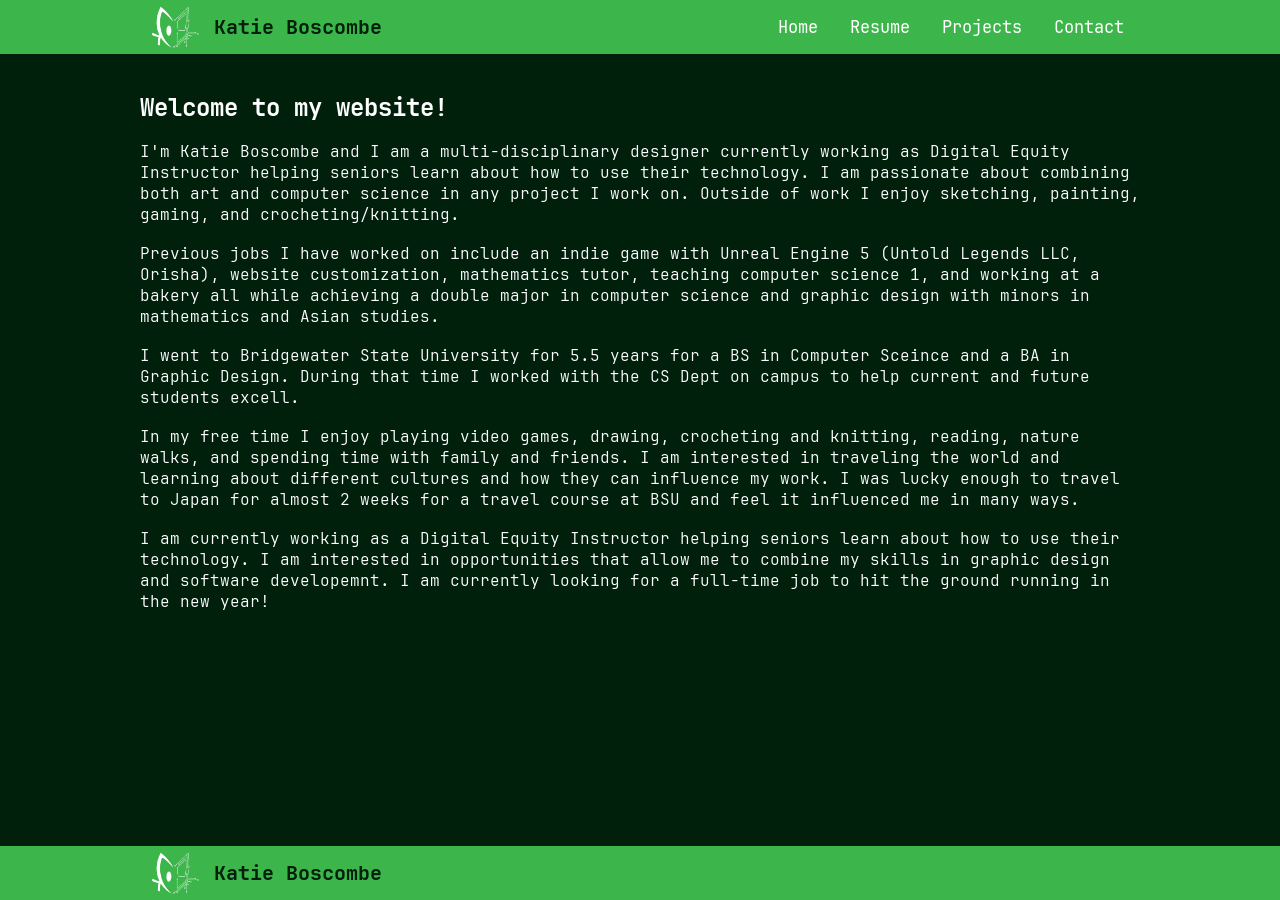
<file: index.html>
<!doctype html>
<html>
  <head>
    <link rel="stylesheet" href="css/style.css">
    <meta name="viewport" content="width=device-width, initial-scale=1">
    <link rel="icon" type="image/png" href="images/logos/LogosKatie_top_box-06.png">
    <style>
      
    </style>
  </head>
  <script src="js/navbar.js" defer></script>
  <script src="js/footer.js" defer></script>

  <body>

    <div id="site-navbar" data-site-root="./"></div>

  <main class= "content">
    <h1 class="header">Welcome to my website!</h1>
    <p >
      I'm Katie Boscombe and I am a multi-disciplinary designer currently working as Digital Equity Instructor helping seniors learn about how to use their technology. 
      I am passionate about combining both art and computer science in any project I work on. Outside of work I enjoy sketching, painting, gaming, and crocheting/knitting.
    </p>
    
    <p>
      Previous jobs I have worked on include an indie game with Unreal Engine 5 (Untold Legends LLC, Orisha), website customization, mathematics tutor, teaching computer science 1, 
      and working at a bakery all while achieving a double major in computer science and graphic design with minors in mathematics and Asian studies.
    </p>
    <p>
      I went to Bridgewater State University for 5.5 years for a BS in Computer Sceince and a BA in Graphic Design.
      During that time I worked with the CS Dept on campus to help current and future students excell.
      
    </p>
    <p>
      In my free time I enjoy playing video games, drawing, crocheting and knitting, reading, nature walks, and spending time with family and friends.
      I am interested in traveling the world and learning about different cultures and how they can influence my work.
      I was lucky enough to travel to Japan for almost 2 weeks for a travel course at BSU and feel it influenced me in many ways.
      
    </p>
    <p>
      I am currently working as a Digital Equity Instructor helping seniors learn about how to use their technology.
      I am interested in opportunities that allow me to combine my skills in graphic design and software developemnt.
      I am currently looking for a full-time job to hit the ground running in the new year!
    </p>
  </main>
  <div id="site-footer" data-footer-root="./"></div>
  </body>
    
</html>
</file>
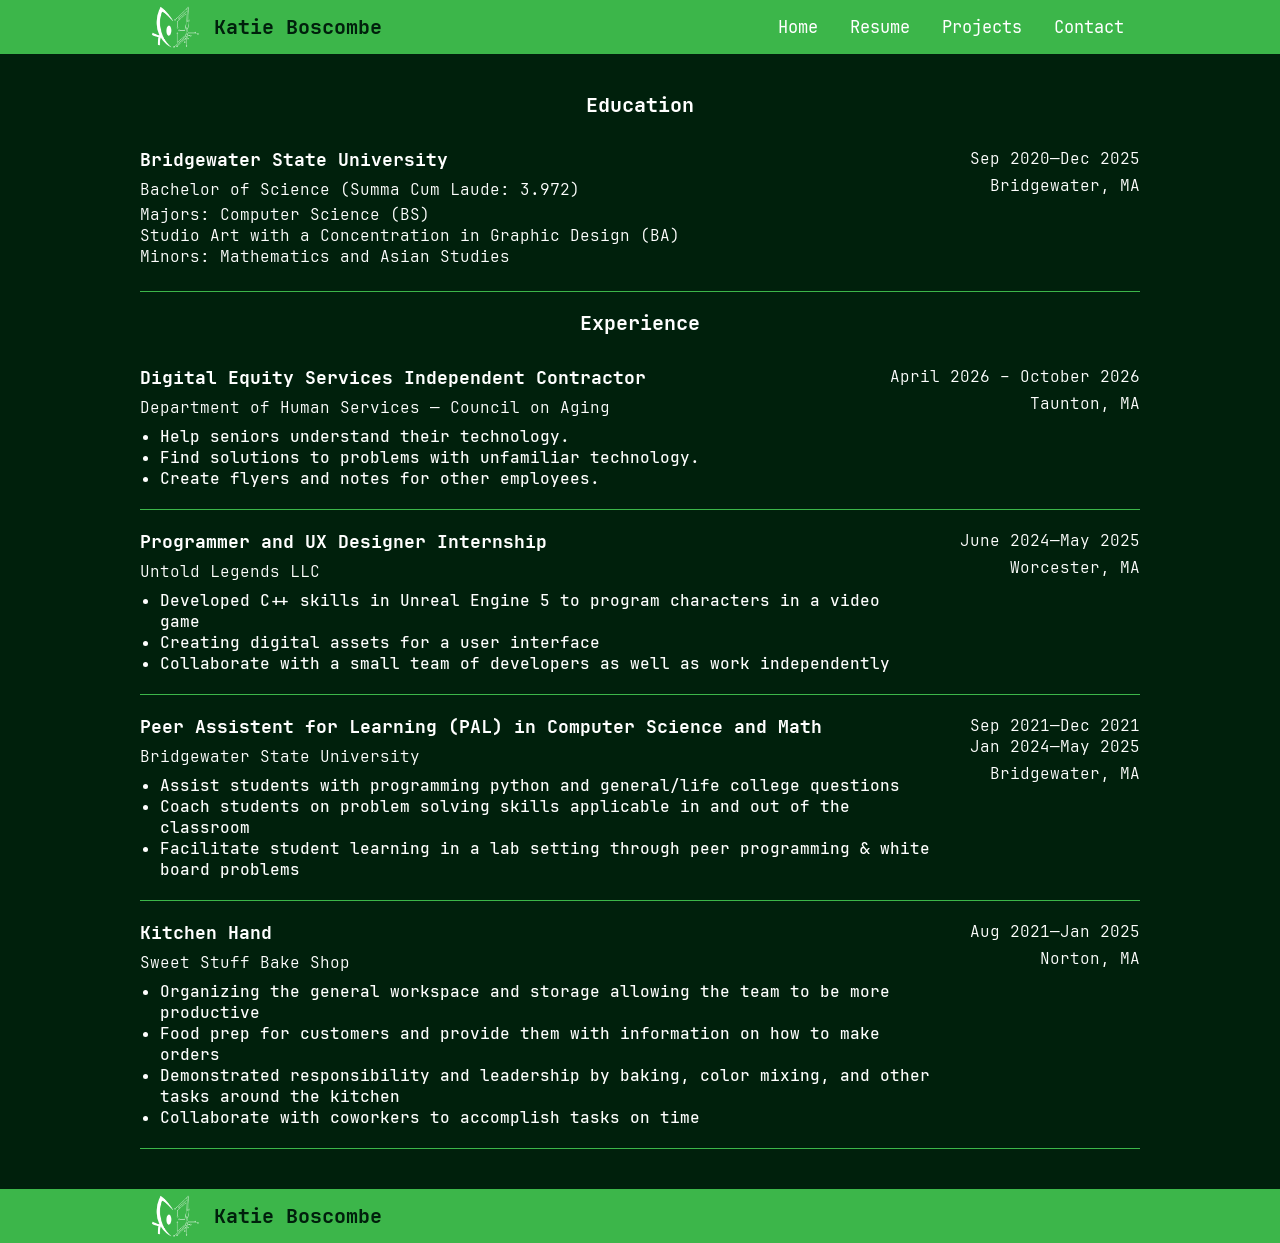
<file: pages/about.html>
<!doctype html>
<html>
  <head>
    <link rel="stylesheet" href="../css/style.css">
    <style>
      
    </style>
  </head>
   <script src="../js/navbar.js" defer></script>
   <script src="../js/footer.js" defer></script>

  <body>
    
    <div id="site-navbar" data-site-root="../"></div>
    

    <main class="content">
      <h2>Education</h2>

      <article class="resume-entry">
        <div class="resume-main">
          <h3>Bridgewater State University</h3>
          <p>Bachelor of Science (Summa Cum Laude: 3.972)</p>
          <p>
            Majors: Computer Science (BS)<br>
            Studio Art with a Concentration in Graphic Design (BA)<br>
            Minors: Mathematics and Asian Studies
          </p>
        </div>
        <div class="resume-meta">
          <p><time datetime="2020-09">Sep 2020</time>&mdash;<time datetime="2025-12">Dec 2025</time></p>
          <p>Bridgewater, MA</p>
        </div>
      </article>

    <h2>Experience</h2>

    <article class="experience-entry">
      <div class="experience-main">
        <h3>Digital Equity Services Independent Contractor</h3>
        <p>Department of Human Services — Council on Aging</p>

        <ul>
          <li>Help seniors understand their technology.</li>
          <li>Find solutions to problems with unfamiliar technology.</li>
          <li>Create flyers and notes for other employees.</li>
        </ul>
      </div>

      <div class="experience-meta">
        <p>
          <time datetime="2026-04">April 2026</time> –
          <time datetime="2026-10">October 2026</time>
        </p>
        <p>Taunton, MA</p>
      </div>
    </article>
    <article class="resume-entry">
      <div class="resume-main">
        <h3>Programmer and UX Designer Internship</h3>
        <p>Untold Legends LLC</p>
        <ul>
          <li>Developed C++ skills in Unreal Engine 5 to program characters in a video game</li>
          <li>Creating digital assets for a user interface</li>
          <li>Collaborate with a small team of developers as well as work independently</li>
        </ul>
      </div>
      <div class="resume-meta">
        <p><time datetime="2024-06">June 2024</time>&mdash;<time datetime="2025-05">May 2025</time></p>
        <p>Worcester, MA</p>
      </div>
    </article>

    <article class="resume-entry">
      <div class="resume-main">
        <h3>Peer Assistent for Learning (PAL) in Computer Science and Math</h3>
        <p>Bridgewater State University</p>
        <ul>
          <li>Assist students with programming python and general/life college questions</li>
          <li>Coach students on problem solving skills applicable in and out of the classroom</li>
          <li>Facilitate student learning in a lab setting through peer programming &amp; white board problems</li>
        </ul>
      </div>
      <div class="resume-meta">
        <p>
          <time datetime="2021-09">Sep 2021</time>&mdash;<time datetime="2021-12">Dec 2021</time><br>
          <time datetime="2024-01">Jan 2024</time>&mdash;<time datetime="2025-05">May 2025</time>
        </p>
        <p>Bridgewater, MA</p>
      </div>
    </article>

    <article class="resume-entry">
      <div class="resume-main">
        <h3>Kitchen Hand</h3>
        <p>Sweet Stuff Bake Shop</p>
        <ul>
          <li>Organizing the general workspace and storage allowing the team to be more productive</li>
          <li>Food prep for customers and provide them with information on how to make orders</li>
          <li>Demonstrated responsibility and leadership by baking, color mixing, and other tasks around the kitchen</li>
          <li>Collaborate with coworkers to accomplish tasks on time</li>
        </ul>
      </div>
      <div class="resume-meta">
        <p><time datetime="2021-08">Aug 2021</time>&mdash;<time datetime="2025-01">Jan 2025</time></p>
        <p>Norton, MA</p>
      </div>
    </article>

    </main>
      <div id="site-footer" data-footer-root="../"></div>
  </body>
</html>
</file>
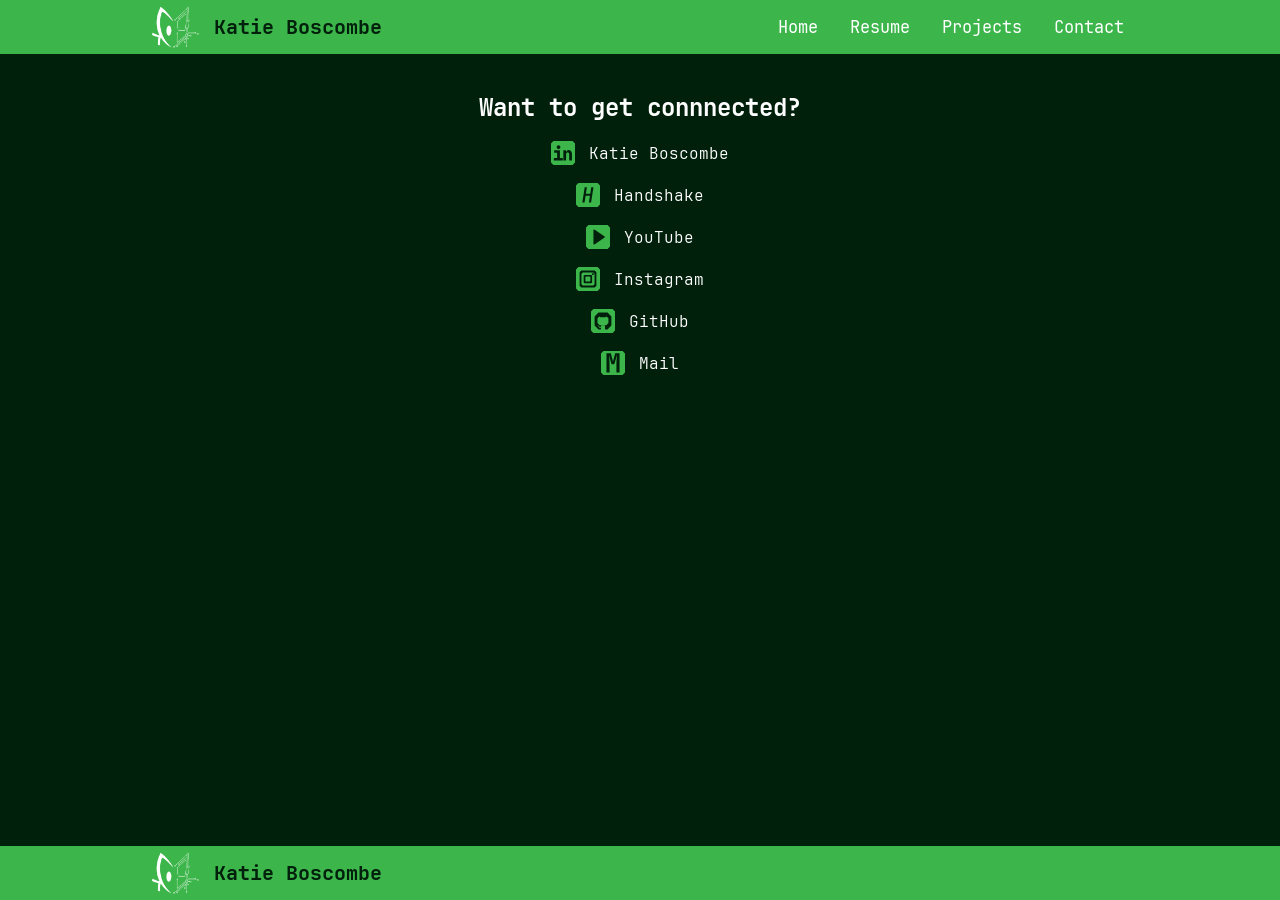
<file: pages/contact.html>
<!doctype html>
<html>
  <head>
    <link rel="stylesheet" href="../css/style.css">
    <meta name="viewport" content="width=device-width, initial-scale=1">
    <link rel="icon" type="image/png" href="../images/logos/LogosKatie_top_box-06.png">
    <style>
      
    </style>
  </head>
   <script src="../js/navbar.js" defer></script>
  <body>
    <script src="../js/navbar.js" defer></script>
    <script src="../js/footer.js" defer></script>
    <div id="site-navbar" data-site-root="../"></div>



  <main class= "contact-content">
    <h1>Want to get connnected?</h1>
    <p>
      <a href="https://www.linkedin.com/in/katie-boscombe/">
        <img class="contact-icon" src="../svg/icon_svg/cy-linkedin.svg" alt="LinkedIn Icon">
        Katie Boscombe
      </a>
    </p>
    <p>
      <a href="https://app.joinhandshake.com/profiles/n2mkp2">
      <img class="contact-icon" src="../svg/icon_svg/cy-handshake.svg" alt="Handshake Icon">
      Handshake
      </a>
    </p>
    <p>
      <a href="https://www.youtube.com/@misskitkat.design">
        <img class="contact-icon" src="../svg/icon_svg/cy-youtube.svg" alt="YouTube Icon">
        YouTube
      </a>
    </p>
    <p>
      <a href="https://www.instagram.com/misskitkat.design/">
        <img class="contact-icon" src="../svg/icon_svg/cy-insta.svg" alt="Instagram Icon">
        Instagram
      </a>
    </p>
    <p>
      <a href="https://github.com/Misskitkat">
        <img class="contact-icon" src="../svg/icon_svg/cy-github.svg" alt="GitHub Icon">
        GitHub
      </a>
    </p>
    <p>
      <a href="mailto:katie.boscombe@gmail.com">
        <img class="contact-icon" src="../svg/icon_svg/cy-mail.svg" alt="Mail Icon">
        Mail
      </a>
    </p>
  </main>
    <div id="site-footer" data-footer-root="../"></div>
  </body>
  
    
</html>
</file>
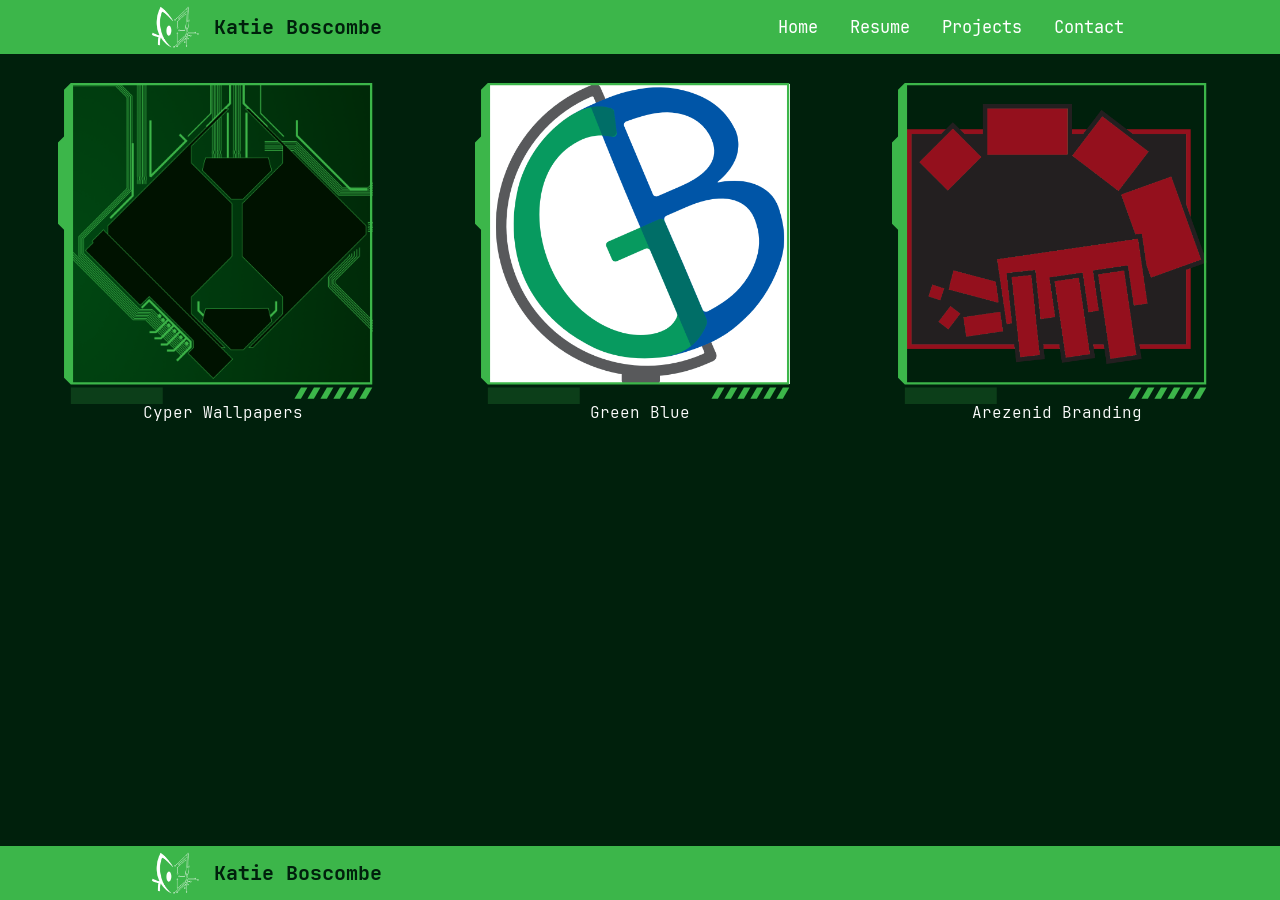
<file: pages/projects.html>
<!doctype html>
<html>
  <head>
    <link rel="stylesheet" href="../css/style.css">
    <meta name="viewport" content="width=device-width, initial-scale=1">
    <link rel="icon" type="image/png" href="../images/logos/LogosKatie_top_box-06.png">
    <style>
      .project-grid a:hover {
      color: var(--highlight-color);
      }
    </style>
  </head>
  <script src="../js/navbar.js" defer></script>
  <script src="../js/footer.js" defer></script>
  <div id="site-navbar" data-site-root="../"></div>
  <body>
  <div class="project-grid">
  <a href="projects/cyberWall.html">
    <div class="project-container">
      <img class="project-shape" src="../svg\style_svg\cy-project6_2.svg">
      <img class="project-image" src="../images/projects/cyberWall/misskitkat/CyberWallpaper_MisskitkatproThumbnail.png" alt="Cyber Wallpapers">
    </div>
    <p>Cyper Wallpapers</p>
  </a>

  <a href="projects/greenblue.html">
    <div class="project-container">
      <img class="project-shape" src="../svg\style_svg\cy-project6_2.svg">
      <img class="project-image" src="../images/projects/greenblue/GB Color 23_5.png" alt="Green Blue Branding">
    </div>
    <p>Green Blue</p>
  </a>

  <a href="projects/arazenid.html">
    <div class="project-container">
      <img class="project-shape" src="../svg\style_svg\cy-project6_2.svg">
      <img class="project-image" src="../images/projects/arazenid/Arazenid Box AGD2Logo.png" alt="Arazenid Branding">
    </div>
    <p>Arezenid Branding</p>
  </a>

  <!-- <a href="projects/arazenid.html">
    <div class="project-container">
      <img class="project-shape" src="../svg\style_svg\cy-project6_2.svg">
      <img class="project-image" src="../images/projects/arazenid/Arazenid Box AGD2Logo.png" alt="Arazenid Branding">
    </div>
    <p>Arezenid Branding</p>
  </a> -->
  </div>

  <div id="site-footer" data-footer-root="../"></div>
  </body>
  </html>
</file>
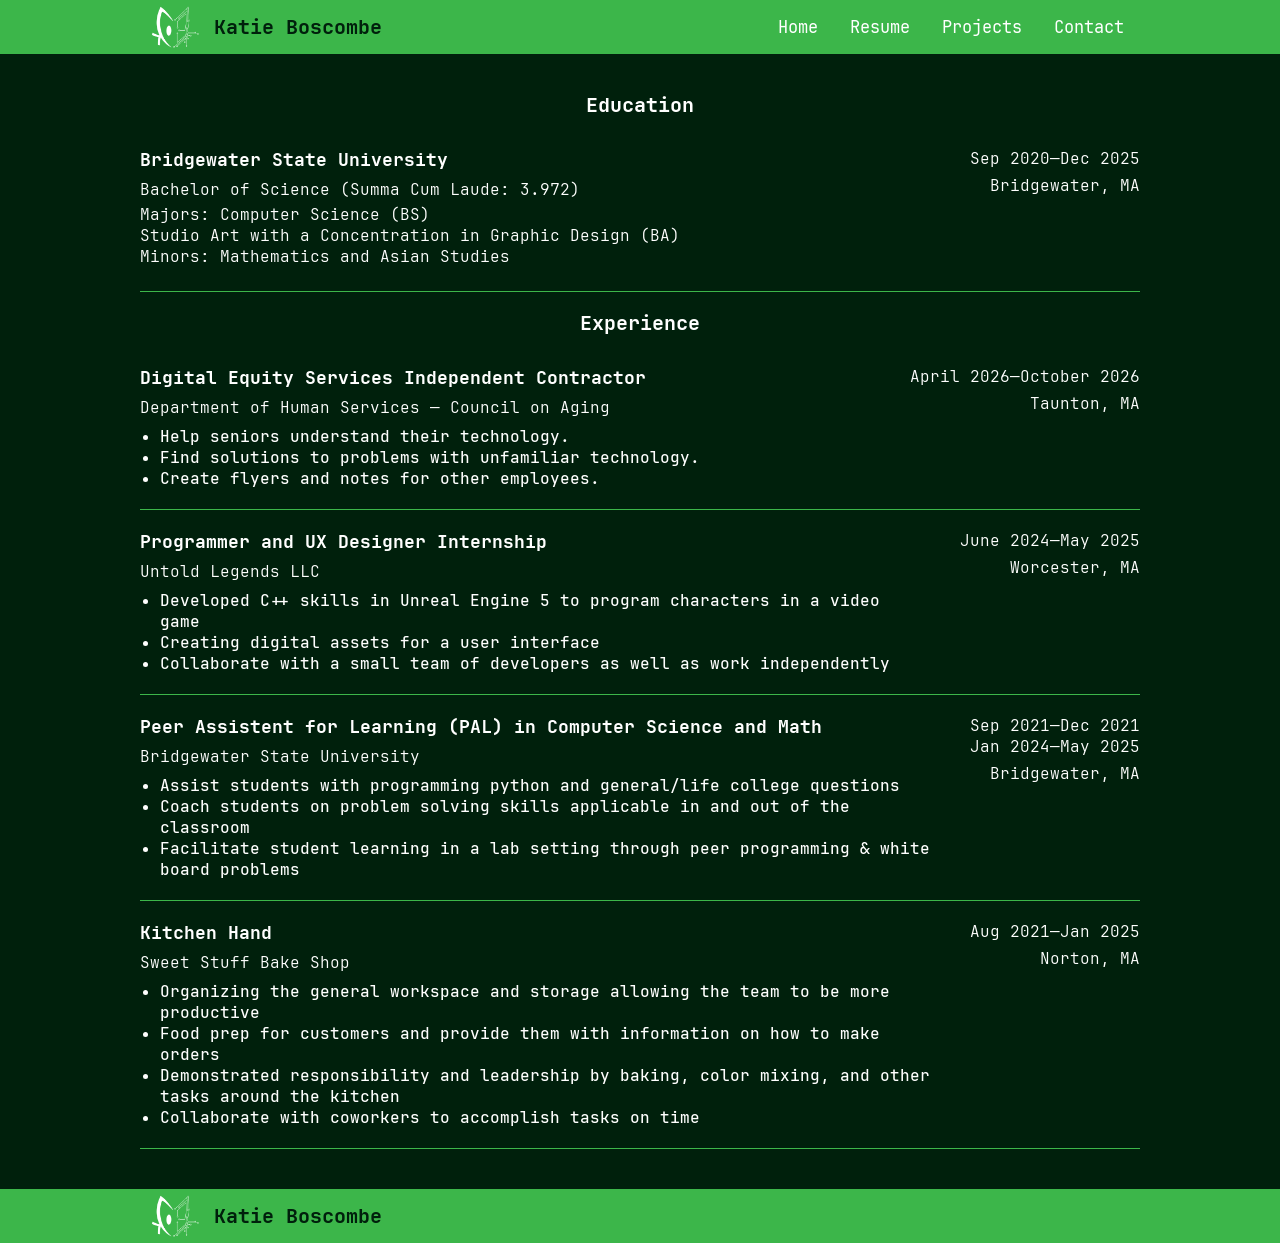
<file: pages/resume.html>
<!doctype html>
<html>
  <head>
    <link rel="stylesheet" href="../css/style.css">
    <meta name="viewport" content="width=device-width, initial-scale=1">
    <link rel="icon" type="image/png" href="../images/logos/LogosKatie_top_box-06.png">
    <style>
      
    </style>
  </head>
   <script src="../js/navbar.js" defer></script>
   <script src="../js/footer.js" defer></script>

  <body>
    
    <div id="site-navbar" data-site-root="../"></div>
    

    <main class="content">
      <h2>Education</h2>

      <article class="resume-entry">
        <div class="resume-main">
          <h3>Bridgewater State University</h3>
          <p>Bachelor of Science (Summa Cum Laude: 3.972)</p>
          <p>
            Majors: Computer Science (BS)<br>
            Studio Art with a Concentration in Graphic Design (BA)<br>
            Minors: Mathematics and Asian Studies
          </p>
        </div>
        <div class="resume-meta">
          <p><time datetime="2020-09">Sep 2020</time>&mdash;<time datetime="2025-12">Dec 2025</time></p>
          <p>Bridgewater, MA</p>
        </div>
      </article>

    <h2>Experience</h2>

    <article class="experience-entry">
      <div class="experience-main">
        <h3>Digital Equity Services Independent Contractor</h3>
        <p>Department of Human Services — Council on Aging</p>

        <ul>
          <li>Help seniors understand their technology.</li>
          <li>Find solutions to problems with unfamiliar technology.</li>
          <li>Create flyers and notes for other employees.</li>
        </ul>
      </div>

      <div class="experience-meta">
        <p>
          <time datetime="2026-04">April 2026</time>&mdash;<time datetime="2026-10">October 2026</time>
        </p>
        <p>Taunton, MA</p>
      </div>
    </article>
    <article class="resume-entry">
      <div class="resume-main">
        <h3>Programmer and UX Designer Internship</h3>
        <p>Untold Legends LLC</p>
        <ul>
          <li>Developed C++ skills in Unreal Engine 5 to program characters in a video game</li>
          <li>Creating digital assets for a user interface</li>
          <li>Collaborate with a small team of developers as well as work independently</li>
        </ul>
      </div>
      <div class="resume-meta">
        <p><time datetime="2024-06">June 2024</time>&mdash;<time datetime="2025-05">May 2025</time></p>
        <p>Worcester, MA</p>
      </div>
    </article>

    <article class="resume-entry">
      <div class="resume-main">
        <h3>Peer Assistent for Learning (PAL) in Computer Science and Math</h3>
        <p>Bridgewater State University</p>
        <ul>
          <li>Assist students with programming python and general/life college questions</li>
          <li>Coach students on problem solving skills applicable in and out of the classroom</li>
          <li>Facilitate student learning in a lab setting through peer programming &amp; white board problems</li>
        </ul>
      </div>
      <div class="resume-meta">
        <p>
          <time datetime="2021-09">Sep 2021</time>&mdash;<time datetime="2021-12">Dec 2021</time><br>
          <time datetime="2024-01">Jan 2024</time>&mdash;<time datetime="2025-05">May 2025</time>
        </p>
        <p>Bridgewater, MA</p>
      </div>
    </article>

    <article class="resume-entry">
      <div class="resume-main">
        <h3>Kitchen Hand</h3>
        <p>Sweet Stuff Bake Shop</p>
        <ul>
          <li>Organizing the general workspace and storage allowing the team to be more productive</li>
          <li>Food prep for customers and provide them with information on how to make orders</li>
          <li>Demonstrated responsibility and leadership by baking, color mixing, and other tasks around the kitchen</li>
          <li>Collaborate with coworkers to accomplish tasks on time</li>
        </ul>
      </div>
      <div class="resume-meta">
        <p><time datetime="2021-08">Aug 2021</time>&mdash;<time datetime="2025-01">Jan 2025</time></p>
        <p>Norton, MA</p>
      </div>
    </article>

    </main>
      <div id="site-footer" data-footer-root="../"></div>
  </body>
</html>
</file>
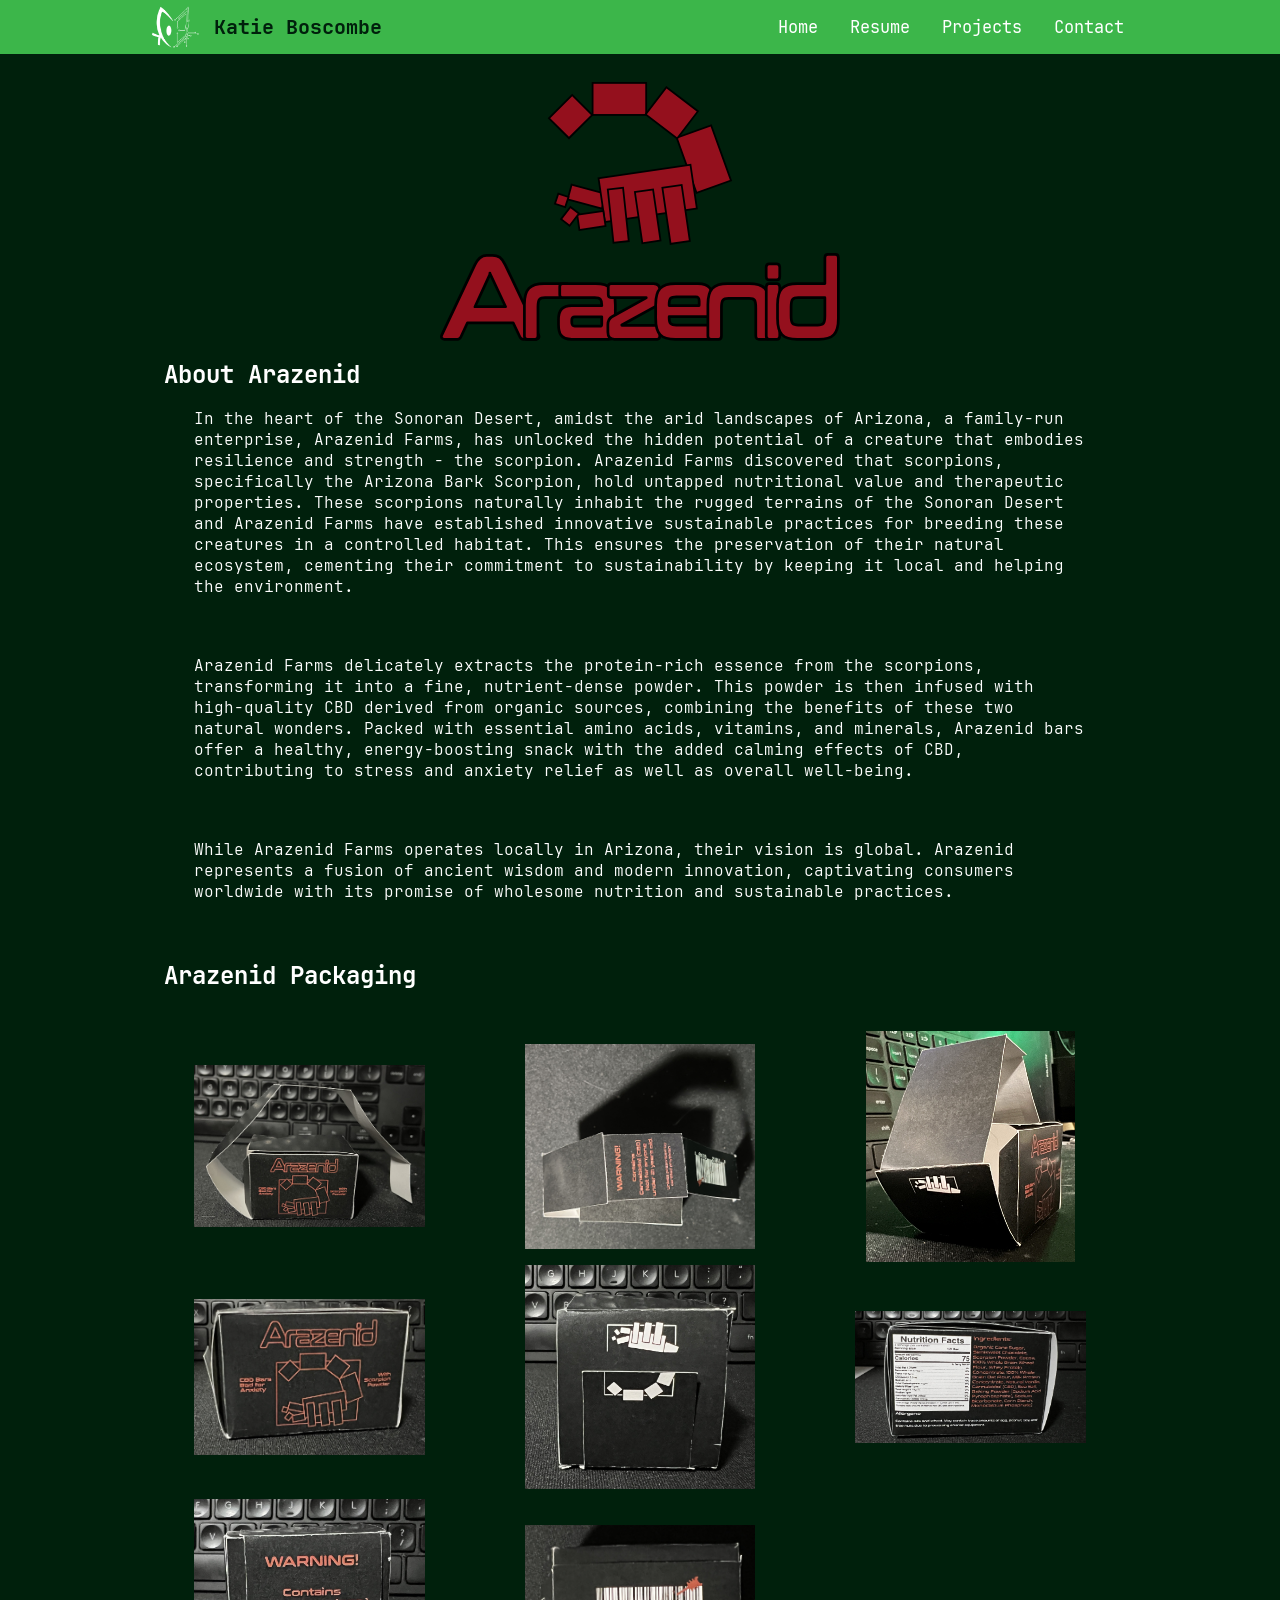
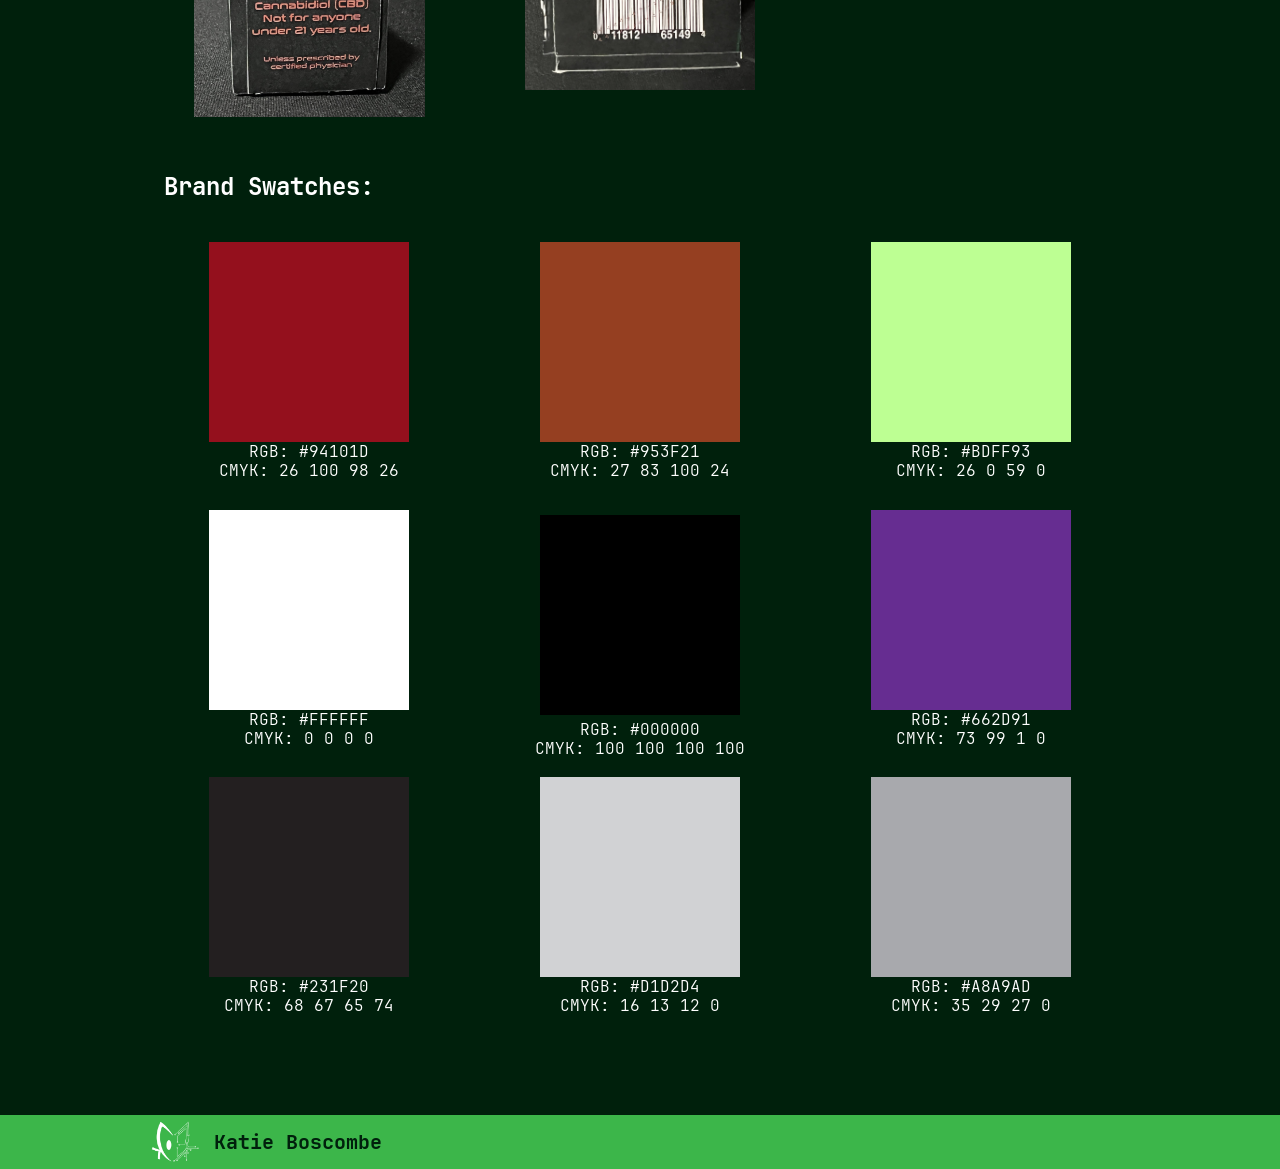
<file: pages/projects/arazenid.html>
<!doctype html>
<html>
  <head>
    <link rel="stylesheet" href="../../css/style.css">
    <meta name="viewport" content="width=device-width, initial-scale=1">
    <link rel="icon" type="image/png" href="../../images/logos/LogosKatie_top_box-06.png">
    <style>
      .project-grid {
        gap: 0px 100px;
        grid-auto-rows: 1fr;
      }

      .project-grid .project-container {
        display: flex;
        align-items: center;
        justify-content: center;
      }

      .project-grid img.packaging-image {
        width: auto;
        max-width: 100%;
        max-height: 100%;
        object-fit: contain;
      }

      .project-grid > a > p {
        box-sizing: border-box;
        height: calc(3 * 1.2em);
        line-height: 1.2;
        margin: 0;
        padding: 0;
      }
    </style>
  </head>
   <script src="../../js/navbar.js" defer></script>
   <script src="../../js/footer.js" defer></script>

  <body>
    
    <div id="site-navbar" data-site-root="../../"></div>
    

    <main class="project-content">
      <div class="project-header-container">
        <img class="project-logo" src="../../images/projects/arazenid/Arazenid OG Logo.svg">
        <img class="project-type-logo" src="../../images/projects/arazenid/Arazenid OG LogoType.svg">
        
      </div>
      <h1 class="project-header">
          About Arazenid
      </h1>
      <p>
        In the heart of the Sonoran Desert, amidst the arid landscapes of Arizona, a family-run enterprise, Arazenid Farms, has unlocked the hidden potential of a creature that embodies resilience and strength - the scorpion. 
        Arazenid Farms discovered that scorpions, specifically the Arizona Bark Scorpion, hold untapped nutritional value and therapeutic properties. 
        These scorpions naturally inhabit the rugged terrains of the Sonoran Desert and Arazenid Farms have established innovative sustainable practices for breeding these creatures in a controlled habitat. 
        This ensures the preservation of their natural ecosystem, cementing their commitment to sustainability by keeping it local and helping the environment.
      </p>

      <p>
        Arazenid Farms delicately extracts the protein-rich essence from the scorpions, transforming it into a fine, nutrient-dense powder. 
        This powder is then infused with high-quality CBD derived from organic sources, combining the benefits of these two natural wonders. 
        Packed with essential amino acids, vitamins, and minerals, Arazenid bars offer a healthy, energy-boosting snack with the added calming effects of CBD, contributing to stress and anxiety relief as well as overall well-being.
      </p>

      <p>
        While Arazenid Farms operates locally in Arizona, their vision is global. 
        Arazenid represents a fusion of ancient wisdom and modern innovation, captivating consumers worldwide with its promise of wholesome nutrition and sustainable practices.
      </p>

      <h1 class="project-header">
          Arazenid Packaging
      </h1>

      
      <div class="project-grid">
        <a>
          <div class="project-container">
            <img class="packaging-image" src="../../images/projects/arazenid/IMG_0684.jpg" >
          </div>
        </a>

        <a>
          <div class="project-container">
            <img class="packaging-image" src="../../images/projects/arazenid/IMG_0685.jpg" >
          </div>
        </a>

        <a>
          <div class="project-container">
            <img class="packaging-image" src="../../images/projects/arazenid/IMG_0686.jpg" >
          </div>
        </a>
        <a>
          <div class="project-container">
            <img class="packaging-image" src="../../images/projects/arazenid/IMG_0687.jpg" >
          </div>
        </a>

        <a>
          <div class="project-container">
            <img class="packaging-image" src="../../images/projects/arazenid/IMG_0688.jpg" >
          </div>
        </a>

        <a>
          <div class="project-container">
            <img class="packaging-image" src="../../images/projects/arazenid/IMG_0689.jpg" >
          </div>
        </a>

        <a>
          <div class="project-container">
            <img class="packaging-image" src="../../images/projects/arazenid/IMG_0690.jpg" >
          </div>
        </a>

        <a>
          <div class="project-container">
            <img class="packaging-image" src="../../images/projects/arazenid/IMG_0691.jpg" >
          </div>
        </a>
      </div>

      <h1 class="project-header">
          Brand Swatches:
      </h1>
      <div class="project-grid">
        <a>
          <div class="project-container">
            <div class="swatch-color" style="--swatch-color: #94101D"></div>
          </div>
          <p>RGB: #94101D <br> CMYK: 26 100 98 26</p>
        </a>

        <a>
          <div class="project-container">
            <div class="swatch-color" style="--swatch-color: #953F21"></div>
          </div>
          <p>RGB: #953F21 <br> CMYK: 27 83 100 24</p>
        </a>

        <a>
          <div class="project-container">
            <div class="swatch-color" style="--swatch-color: #BDFF93"></div>
          </div>
          <p>RGB: #BDFF93 <br> CMYK: 26 0 59 0</p>
        </a>

        <a>
          <div class="project-container">
            <div class="swatch-color" style="--swatch-color: #FFFFFF"></div>
          </div>
          <p>RGB: #FFFFFF <br> CMYK: 0 0 0 0</p>
        </a>


        <a>
          <div class="project-container">
            <div class="swatch-color" style="--swatch-color: #000000"></div>
          </div>
          <p>RGB: #000000 <br> CMYK: 100 100 100 100</p>
        </a>

        <a>
          <div class="project-container">
            <div class="swatch-color" style="--swatch-color: #662D91"></div>
          </div>
          <p>RGB: #662D91 <br> CMYK: 73 99 1 0</p>
        </a>

        <a>
          <div class="project-container">
            <div class="swatch-color" style="--swatch-color: #231F20"></div>
          </div>
          <p>RGB: #231F20 <br> CMYK: 68 67 65 74</p>
        </a>

        <a>
          <div class="project-container">
            <div class="swatch-color" style="--swatch-color: #D1D2D4"></div>
          </div>
          <p>RGB: #D1D2D4 <br> CMYK: 16 13 12 0</p>
        </a>

        <a>
          <div class="project-container">
            <div class="swatch-color" style="--swatch-color: #A8A9AD"></div>
          </div>
          <p>RGB: #A8A9AD <br> CMYK: 35 29 27 0</p>
        </a>
      </div>

      <!-- <h1 class="project-header">
          Brand Fonts:
      </h1>
      
      <h2 style="font-family: 'Montserrat', sans-serif; font-size: 24px;">Primary Typeface:</h2>
      <p style="font-family: 'Montserrat', sans-serif; font-size: 18px;">Montserrat: For titles advertisements</p> -->
    </main>
      <div id="site-footer" data-footer-root="../../"></div>
  </body>
</html>
</file>
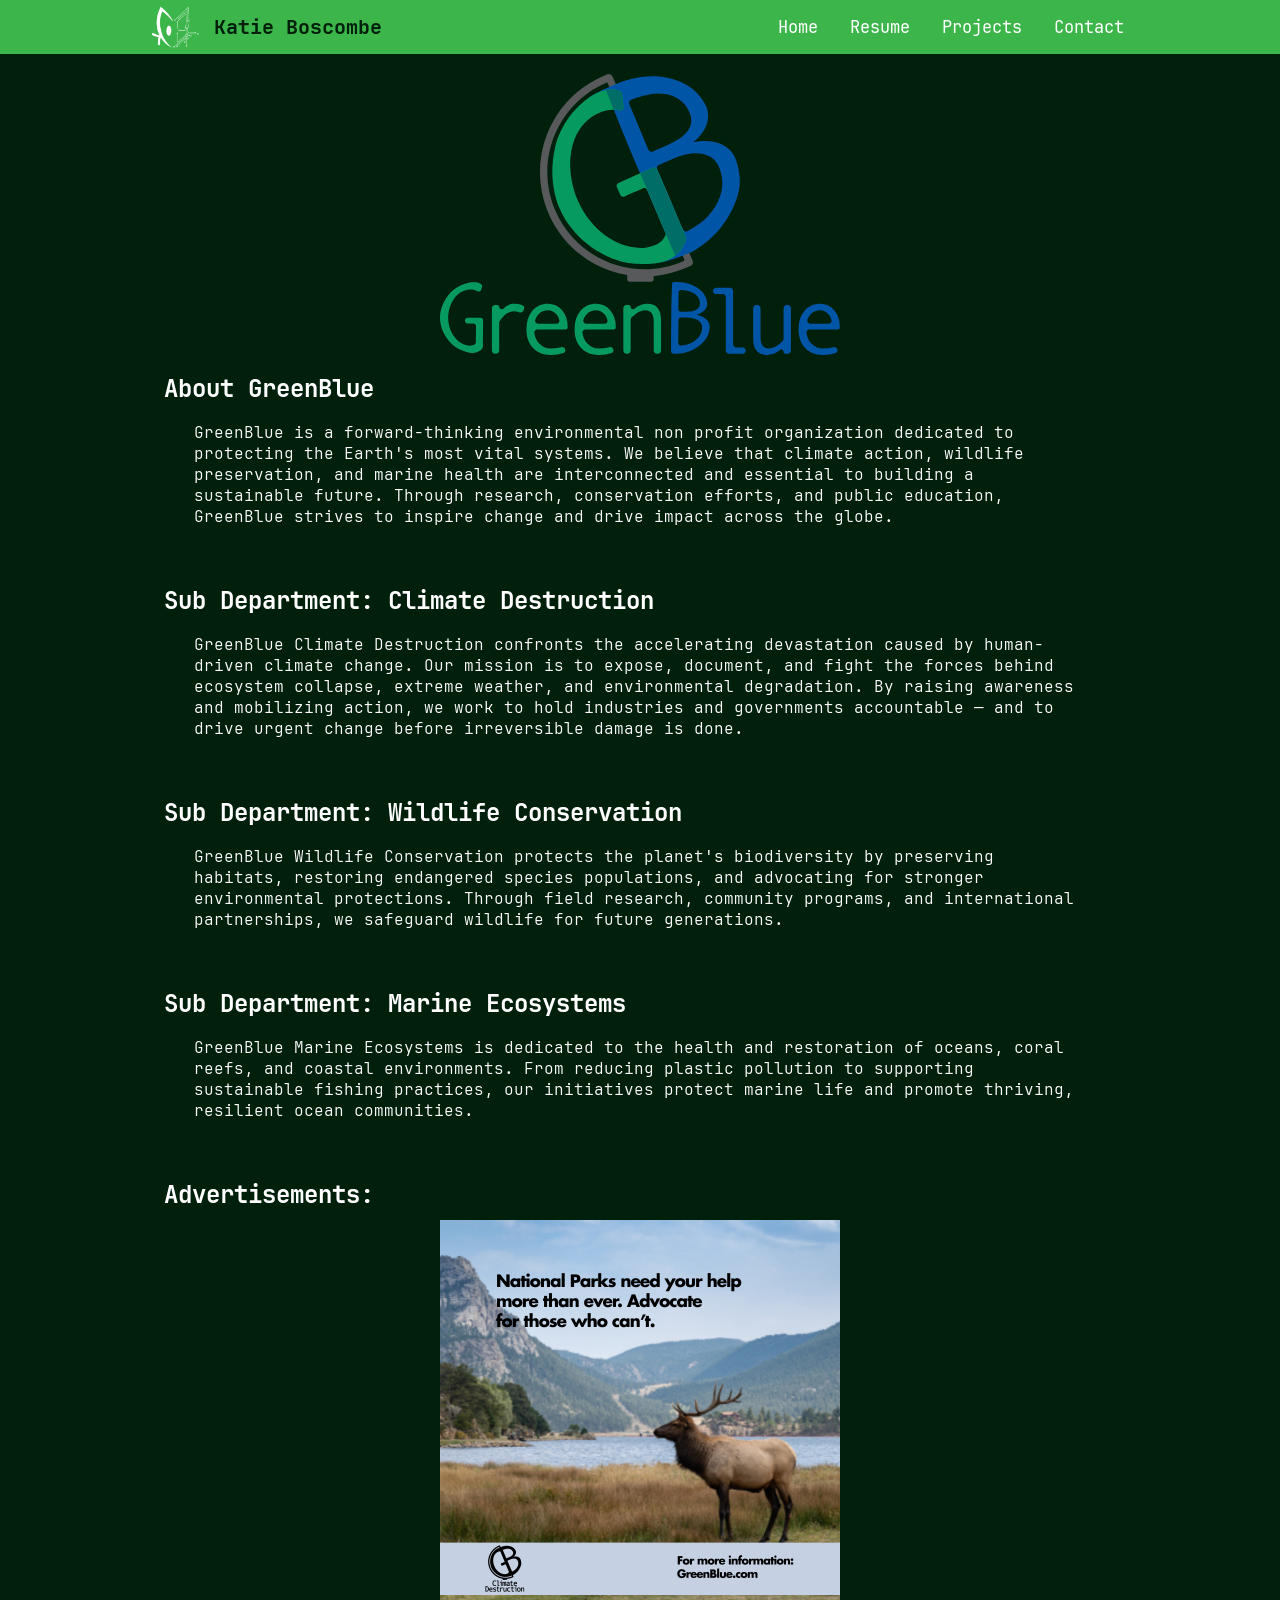
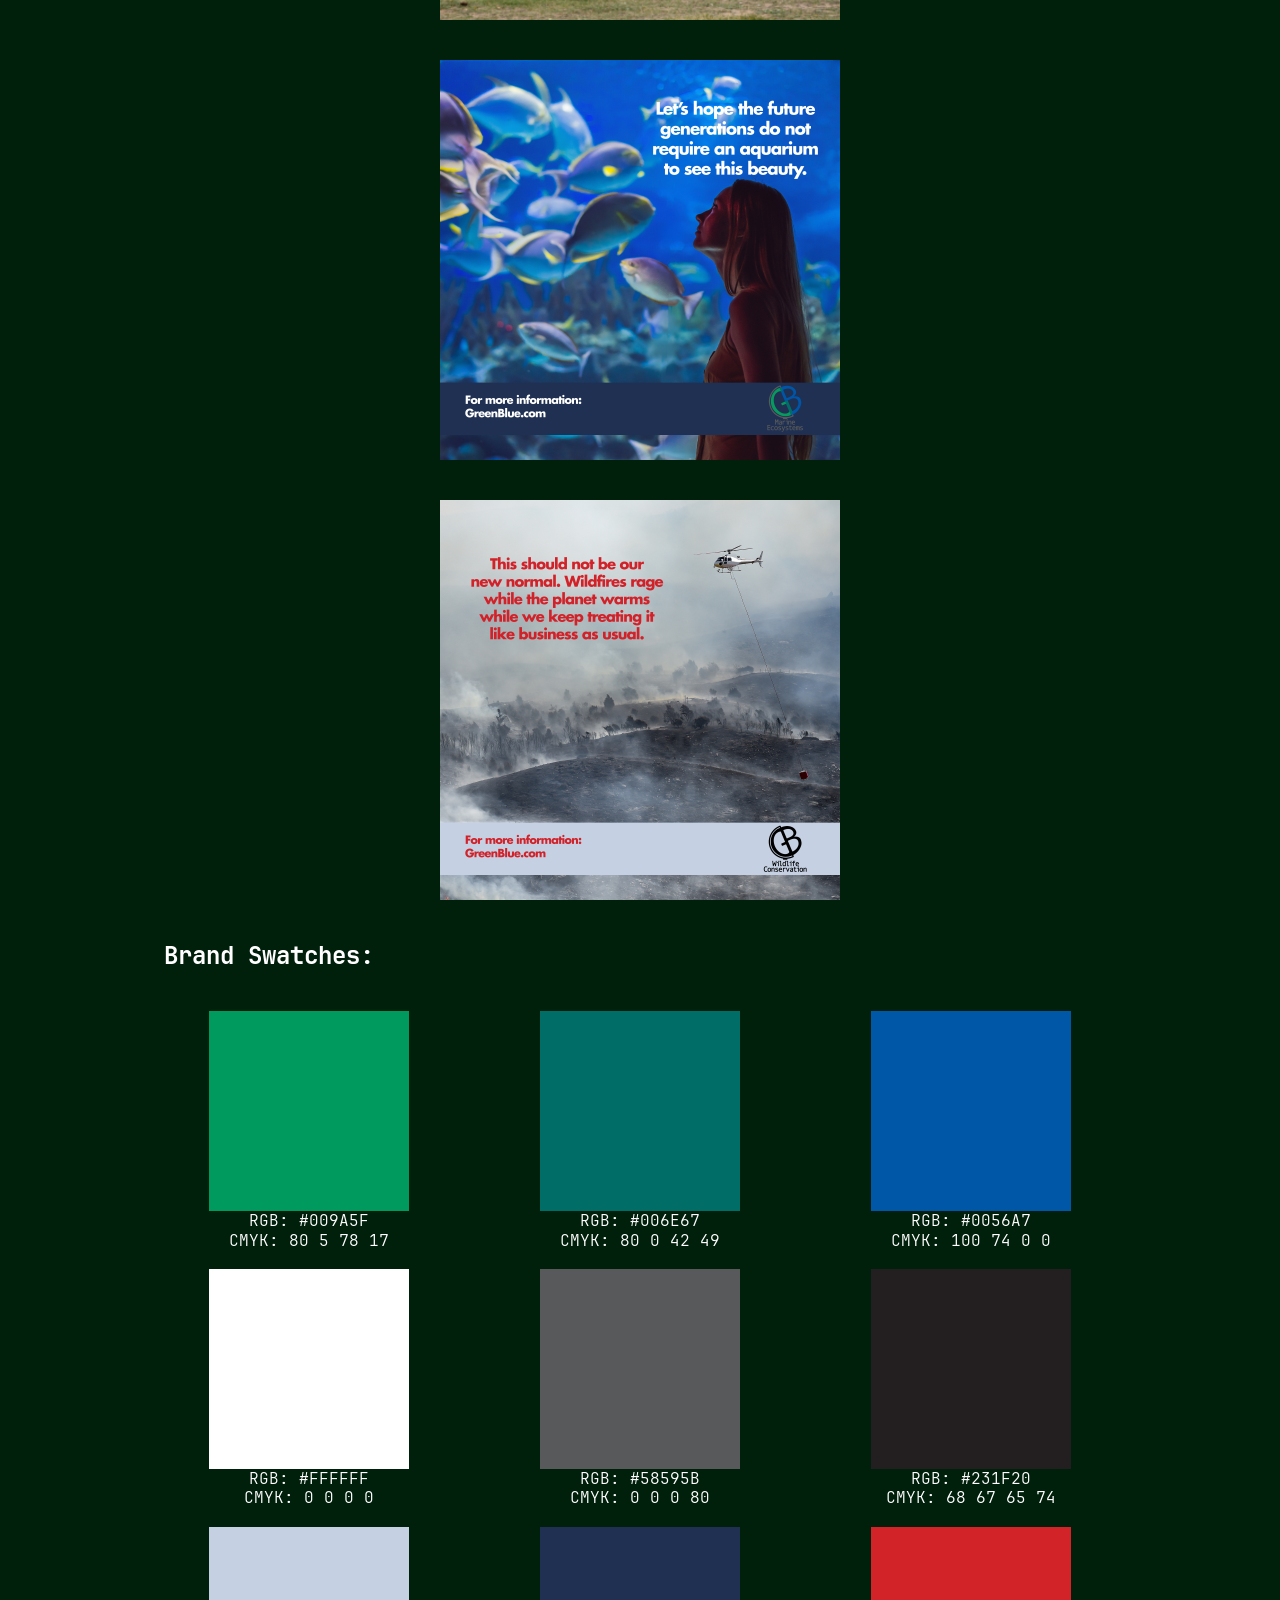
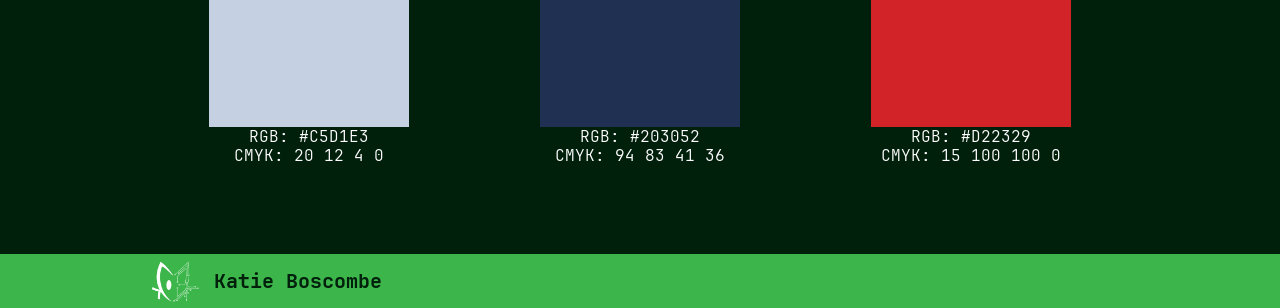
<file: pages/projects/greenblue.html>
<!doctype html>
<html>
  <head>
    <link rel="stylesheet" href="../../css/style.css">
    <meta name="viewport" content="width=device-width, initial-scale=1">
    <link rel="icon" type="image/png" href="../../images/logos/LogosKatie_top_box-06.png">
    <style>
      .project-grid {
        gap: 0px 100px;
      }

      .project-grid .project-container {
        display: flex;
        align-items: center;
        justify-content: center;
      }

      .project-grid > a > p {
        box-sizing: border-box;
        height: calc(3 * 1.2em);
        line-height: 1.2;
        margin: 0;
        padding: 0;
      }

    </style>
  </head>
   <script src="../../js/navbar.js" defer></script>
   <script src="../../js/footer.js" defer></script>

  <body>
    
    <div id="site-navbar" data-site-root="../../"></div>
    

    <main class="project-content">
      <div class="project-header-container">
        <img class="project-logo" src="../../images/projects/greenblue/GBLogoC26.svg">
        <img class="project-type-logo" src="../../images/projects/greenblue/GBLogoTypeC26.svg">
        
      </div>
      <h1 class="project-header">
          About GreenBlue
      </h1>
      <p>
        GreenBlue is a forward-thinking environmental non profit organization dedicated to protecting the Earth's most vital systems. 
        We believe that climate action, wildlife preservation, and marine health are interconnected and essential to building a sustainable future. 
        Through research, conservation efforts, and public education, GreenBlue strives to inspire change and drive impact across the globe.
      </p>

      <h1 class="project-header">
          Sub Department: Climate Destruction
      </h1>
      <p>
        GreenBlue Climate Destruction confronts the accelerating devastation caused by human-driven climate change. 
        Our mission is to expose, document, and fight the forces behind ecosystem collapse, extreme weather, and environmental degradation. 
        By raising awareness and mobilizing action, we work to hold industries and governments accountable — and to drive urgent change before irreversible damage is done.
      </p>

      <h1 class="project-header">
          Sub Department: Wildlife Conservation
      </h1>
      <p>
        GreenBlue Wildlife Conservation protects the planet's biodiversity by preserving habitats, restoring endangered species populations, and advocating for stronger environmental protections. 
        Through field research, community programs, and international partnerships, we safeguard wildlife for future generations.
      </p>

      <h1 class="project-header">
          Sub Department: Marine Ecosystems
      </h1>
      <p>
        GreenBlue Marine Ecosystems is dedicated to the health and restoration of oceans, coral reefs, and coastal environments. 
        From reducing plastic pollution to supporting sustainable fishing practices, our initiatives protect marine life and promote thriving, resilient ocean communities.
      </p>

      <h1 class="project-header">
          Advertisements:
      </h1>
      <div class="project-advertisement-container">
        <img class="project-advertisement" src="../../images/projects/greenblue/GBAdvertising26_1.png">
        <img class="project-advertisement" src="../../images/projects/greenblue/GBAdvertising26_2.png">
        <img class="project-advertisement" src="../../images/projects/greenblue/GBAdvertising26_3.png">
      </div>

      <h1 class="project-header">
          Brand Swatches:
      </h1>
      <div class="project-grid">
        <a>
          <div class="project-container">
            <div class="swatch-color" style="--swatch-color: #009A5F"></div>
          </div>
          <p>RGB: #009A5F <br> CMYK: 80 5 78 17</p>
        </a>

        <a>
          <div class="project-container">
            <div class="swatch-color" style="--swatch-color: #006E67"></div>
          </div>
          <p>RGB: #006E67 <br> CMYK: 80 0 42 49</p>
        </a>

        <a>
          <div class="project-container">
            <div class="swatch-color" style="--swatch-color: #0056A7"></div>
          </div>
          <p>RGB: #0056A7 <br> CMYK: 100 74 0 0</p>
        </a>

        <a>
          <div class="project-container">
            <div class="swatch-color" style="--swatch-color: #FFFFFF"></div>
          </div>
          <p>RGB: #FFFFFF <br> CMYK: 0 0 0 0</p>
        </a>


        <a>
          <div class="project-container">
            <div class="swatch-color" style="--swatch-color: #58595B"></div>
          </div>
          <p>RGB: #58595B <br> CMYK: 0 0 0 80</p>
        </a>

        <a>
          <div class="project-container">
            <div class="swatch-color" style="--swatch-color: #231F20"></div>
          </div>
          <p>RGB: #231F20 <br> CMYK: 68 67 65 74</p>
        </a>

        <a>
          <div class="project-container">
            <div class="swatch-color" style="--swatch-color: #C5D1E3"></div>
          </div>
          <p>RGB: #C5D1E3 <br> CMYK: 20 12 4 0</p>
        </a>

        <a>
          <div class="project-container">
            <div class="swatch-color" style="--swatch-color: #203052"></div>
          </div>
          <p>RGB: #203052 <br> CMYK: 94 83 41 36</p>
        </a>

        <a>
          <div class="project-container">
            <div class="swatch-color" style="--swatch-color: #D22329"></div>
          </div>
          <p>RGB: #D22329 <br> CMYK: 15 100 100 0</p>
        </a>
      </div>

      <!-- <h1 class="project-header">
          Brand Fonts:
      </h1>
      
      <h2 style="font-family: 'Montserrat', sans-serif; font-size: 24px;">Primary Typeface:</h2>
      <p style="font-family: 'Montserrat', sans-serif; font-size: 18px;">Montserrat: For titles advertisements</p> -->
    </main>
      <div id="site-footer" data-footer-root="../../"></div>
  </body>
</html>
</file>
<file: css/style.css>
:root {
  /* Colors */
  --the-green: rgb(60, 182, 74);
  --dark-green: #00200c;
  --background-color: SeaGreen;
  --font-color: white;
  --highlight-color: LightGreen;

  /* Sizes */
  --max-width: 1000px;

  /* Fonts */
  --main-font: 'Jetbrains Mono', monospace;
  --font-weight-light: 300;
  --font-weight-regular: 400;
  --font-weight-medium: 500;
  --font-weight-bold: 700;

}

@font-face {
  font-family: "JetBrains Mono";
  src: url("../fonts/jetbrains/fonts/webfonts/JetBrainsMono-Light.woff2") format("woff2");
  font-weight: 300;
  font-style: normal;
  font-display: swap;
}

@font-face {
  font-family: "JetBrains Mono";
  src: url("../fonts/jetbrains/fonts/webfonts/JetBrainsMono-Regular.woff2") format("woff2");
  font-weight: 400;
  font-style: normal;
  font-display: swap;
}

@font-face {
  font-family: "JetBrains Mono";
  src: url("../fonts/jetbrains/fonts/webfonts/JetBrainsMono-Medium.woff2") format("woff2");
  font-weight: 500;
  font-style: normal;
  font-display: swap;
}

@font-face {
  font-family: "JetBrains Mono";
  src: url("../fonts/jetbrains/fonts/webfonts/JetBrainsMono-Bold.woff2") format("woff2");
  font-weight: 700;
  font-style: normal;
  font-display: swap;
}

body {
  margin: 0;
  font-family: var(--main-font);
  font-weight: var(--font-weight-medium);
  color: var(--font-color);
  background-color: var(--dark-green);

  min-height: 100vh;
  display: flex;
  flex-direction: column;
  
}

.topnav {
  overflow: hidden;
  align-items: center;
  background-color: var(--the-green);
  font-weight: var(--font-weight-regular);
  display: flex;
  justify-content: flex-end;
  position: sticky;
  top: 0;
  z-index: 10;
}

.topnav-inner {
  width: 100%;
  max-width: var(--max-width);
  margin: 0 auto;
  box-sizing: border-box;
  display: flex;
  align-items: center;
  overflow: hidden;
  justify-content: flex-end;
}

.topnav a {
  float: none;
  color: var(--font-color);
  text-align: center;
  padding: 14px 16px;
  text-decoration: none;
  font-size: 17px;
}

.topnav a:hover {
  background-color: var(--highlight-color) ;
  color: var(--dark-green);
}

.topnav a.active {
  background-color: var(--highlight-color);
  color: var(--dark-green);
}

button.navbar-button {
  background: none;
  border: none;
  cursor: pointer;
  padding: 14px 16px;
}

.navbar-button img {
  display: block;
  width: 24px;
  height: 24px;
}

.topnav,
.topnav-inner {
  overflow: visible;
}

.topnav-inner {
  position: relative;
}

.navbar-button {
  display: none;
}

.navbar-links {
  display: flex;
}

.topnav.brand-wrapped .navbar-button {
  display: block;
}

.topnav.brand-wrapped .navbar-links {
  display: none;
  position: absolute;
  top: 100%;
  right: 0;
  flex-direction: column;
  background-color: color-mix(in srgb, var(--the-green) 90%, transparent);
}

.topnav.brand-wrapped.menu-open .navbar-links {
  display: flex;
}

.footer {
  overflow: hidden;
  align-items: center;
  background-color: var(--the-green);
  font-weight: var(--font-weight-regular);
  display: flex;
  justify-content: flex-end;
}

.footer-inner {
  width: 100%;
  max-width: var(--max-width);
  margin: 0 auto;
  box-sizing: border-box;
  display: flex;
  align-items: center;
  overflow: hidden;
  justify-content: flex-end;
}

#site-footer {
  margin-top: auto;
}

.brand {
  margin-right: auto;
  padding: 14px 14px;
  color: var(--dark-green);
  font-weight: var(--font-weight-bold);
  font-size: 20px;
  height: auto;
}

.logo {
  max-width: 50px;
  height: auto;
  margin-left: 10px;
}

.project-grid img {
  display: block;
  align-items: center;
  justify-content: center;
  width: 100%;
  max-width: 300px;
  box-sizing: border-box;
  margin: 0 auto;
  /* border: 3px solid var(--the-green); */
}

.project-grid > a {
  display: block;
  text-align: center;
  color: var(--font-color);
    text-decoration: none;

  /* text-decoration-color: var(--the-green); */
}

/* .project-grid img:hover {
  border-color: var(--highlight-color);
} */

.project-image {
  position: relative;
  aspect-ratio: 1/1;
  object-fit: contain;
  z-index: -1;
}

.project-container {
  position: relative;
  /* display: inline-block; */
  width: 100%;
  max-width: 300px;
  aspect-ratio: 1/1;
  position: relative;
  object-fit: contain;
  margin: 0 auto;
  
}

.project-grid {
  display: grid;
  grid-template-columns: repeat(auto-fit, minmax(150px, 1fr));
  gap: 30px;
  padding: 30px;
  justify-items: center;
}

.project-grid .project-shape {
  display: block;
  position: absolute;
  top: -1px;
  left: -13px;
  align-items: center;
  justify-content: center;
  width: 105.6%;
  left: -5%;
  max-width: 315px;
  height: auto;
  object-fit: cover;
  box-sizing: border-box;
  z-index: 0;
  
}

.swatch-color {
  width: 200px;
  height: 200px;
  background-color: var(--swatch-color);
}

.content {
  max-width: var(--max-width);
  font-weight: var(--font-weight-medium);
  margin: 0 auto;
  padding: 20px 24px 40px;
  flex: 1;
}

.content h2 {
  text-align: center;
  position: relative;
  isolation: isolate;
}

.content h2::before {
  content: "";
  position: absolute;
  z-index: -1;
}

.resume-entry,
.experience-entry {
  display: grid;
  grid-template-columns: minmax(0, 1fr) auto;
  gap: 1rem 2rem;
  padding: 1.25rem 0;
  border-bottom: 1px solid var(--the-green);
}

.resume-main h3,
.experience-main h3 {
  margin: 0 0 0.5rem;
  font-size: 1.1rem;
}

.resume-main p,
.experience-main p {
  margin: 0.25rem 0;
}

.resume-entry ul,
.experience-entry ul {
  margin: 0.5rem 0 0;
  padding-left: 1.25rem;
}

.resume-meta,
.experience-meta {
  text-align: right;
}

.resume-meta p,
.experience-meta p {
  margin: 0 0 0.4rem;
}

.contact-content {
  max-width: var(--max-width);
  font-weight: var(--font-weight-medium);
  margin: 0 auto;
  padding: 20px 24px 40px;
  flex: 1;
  text-align: center;
  
}

.contact-content a {
  text-decoration: none;
  color: var(--font-color);
}

.contact-content a:hover {
  color: var(--highlight-color);
}

.contact-icon {
  width: 24px;
  height: 24px;
  margin-right: 4px;
  vertical-align: -0.40rem;
}

.project-content {
  max-width: var(--max-width);
  font-weight: var(--font-weight-medium);
  width: 100%;
  box-sizing: border-box;
  margin: 0 auto;
  padding: 20px 24px 40px;
  flex: 1;
}

.project-header-container {
  max-width: 400px;
  width: 100%;
  margin: 0 auto;

}

.project-logo {
  display: block;
  width: 100%;
  max-width: 200px;
  margin: 0 auto;
  height: auto;
  
  
}

.project-type-logo {
  display: block;
  width: 100%;
  max-width: 400px;
  height: auto;
}

.project-content p {
    padding: 0 30px 40px;
}

.project-advertisement-container {
  max-width: 400px;
  width: 100%;
  margin: 0 auto;
}

.project-advertisement {
  display: block;
  width: 100%;
  max-width: 400px;
  height: auto;
  margin: 0 0 40px;
}

@media (max-width: 600px) {
  .resume-entry,
  .experience-entry {
    grid-template-columns: 1fr;
    gap: 0.25rem;
  }

  .resume-meta,
  .experience-meta {
    text-align: left;
  }
}

h1 {
  margin: 18px 0 10px;
  font-weight: var(--font-weight-bold);
  font-size: 24px;
}

h2 {
  margin: 18px 0 10px;
  font-size: 20px;
}

p {
  font-weight: var(--font-weight-light);
  margin: 18px 0 10px;
  font-size: 16px;
}

table {
  width: 100%;
  max-width: var(--max-width);
  margin: 0 auto 18px;
  border-collapse: collapse;
}

th:first-child,
td:first-child {
  text-align: left;
}

th:nth-child(3),
td:nth-child(3) {
  text-align: right;
  white-space: nowrap;
  vertical-align: top;
}

table, th, td {
  border-collapse: collapse;
  font-size: 18px;
  text-align: left;
}

th, td {
  padding: 5px 0;
}

hr {
  border: none;
  height: 5px;
  background-color: var(--the-green);
  margin: 18px auto 12px;
  max-width: var(--max-width);
}
</file>
